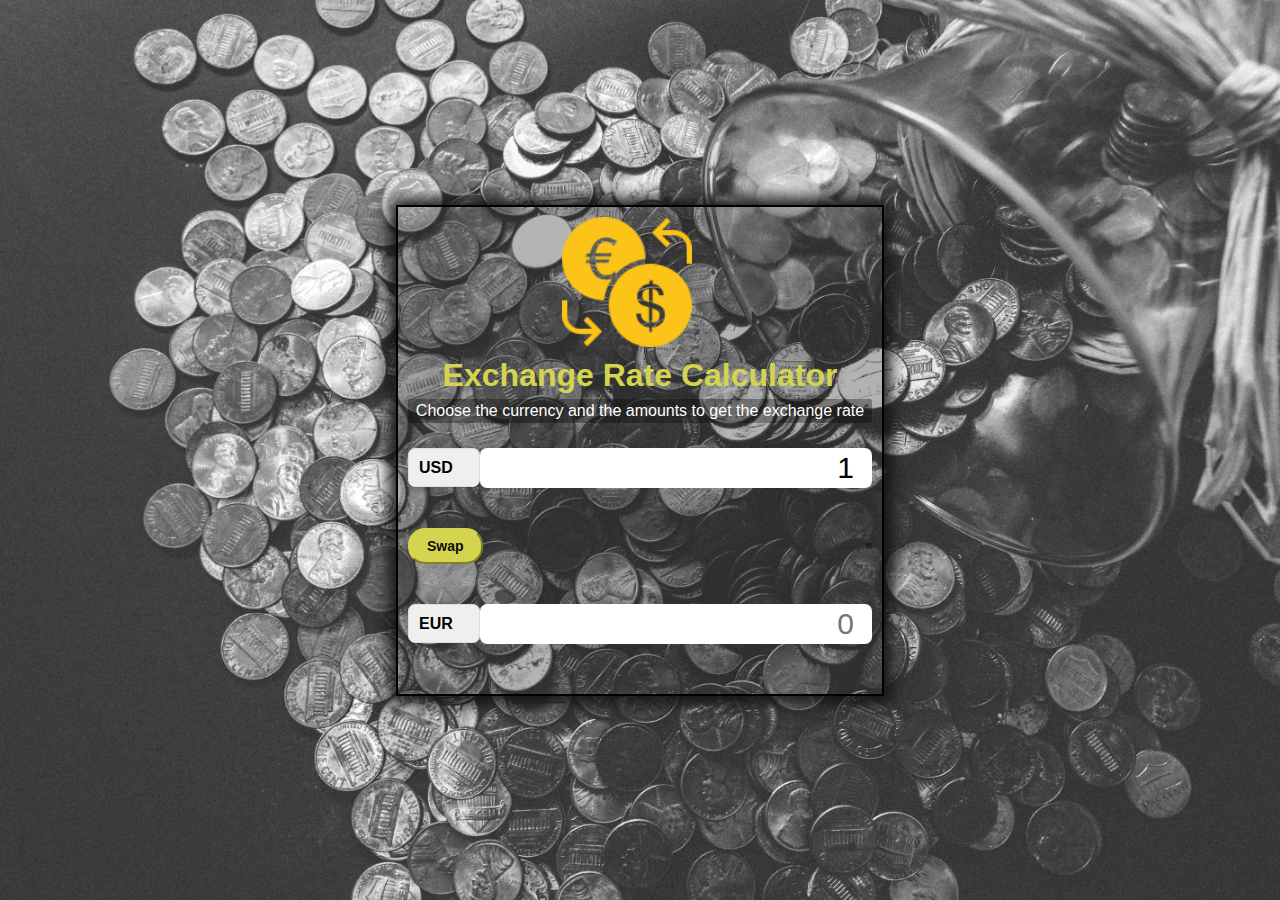
<file: CurrencyConverter.-main/index.html>
<!DOCTYPE html>
<html lang="en">
<head>
  <meta charset="UTF-8">
  <meta http-equiv="X-UA-Compatible" content="IE=edge">
  <meta name="viewport" content="width=device-width, initial-scale=1.0">
  <title>CurrencyConverter-Sultan-Ul-Arfeen</title>
  <link rel="stylesheet" href="style.css">
  <link rel="icon" href="icons8-currency-exchange-100.png">
</head>
<body>
  <div class="container">
  <img src="icons8-currency-exchange-100.png" alt="money" class="money-img">
  <h1>Exchange Rate Calculator</h1>
  <p>Choose the currency and the amounts to get the exchange rate</p>
    <div class="currency">
      <select id="currency-one">
        <option value="AED">AED</option>
        <option value="AOA">AOA</option>
        <option value="ARS">ARS</option>
        <option value="AWG">AWG</option>
        <option value="AZN">AZN</option>
        <option value="AUD">AUD</option>
        <option value="BGN">BGN</option>
        <option value="BHD">BHD</option>
        <option value="BTN">BTN</option>
        <option value="BRL">BRL</option>
        <option value="BSD">BSD</option>
        <option value="BWP">BWP</option>
        <option value="BIF">BIF</option>
        <option value="CAD">CAD</option>
        <option value="CHF">CHF</option>
        <option value="CLP">CLP</option>
        <option value="COP">COP</option>
        <option value="CRC">CRC</option>
        <option value="CVE">CVE</option>
        <option value="CZK">CZK</option>
        <option value="DKK">DKK</option>
        <option value="DZD">DZD</option>
        <option value="DOP">DOP</option>
        <option value="EGP">EGP</option>
        <option value="EUR">EUR</option>
        <option value="ETB">ETB</option>
        <option value="FJD">FJD</option>
        <option value="GBP">GBP</option>
        <option value="GTQ">GTQ</option>
        <option value="GMD">GMD</option>
        <option value="GEL">GEL</option>
        <option value="GHS">GHS</option>
        <option value="GTQ">GTQ</option>
        <option value="HKD">HKD</option>
        <option value="HRK">HRK</option>
        <option value="HUF">HUF</option>
        <option value="HNL">HNL</option>
        <option value="IDR">IDR</option>
        <option value="ILS">ILS</option>
        <option value="INR">INR</option>
        <option value="ISK">ISK</option>
        <option value="JPY">JPY</option>
        <option value="KRW">KRW</option>
        <option value="KZT">KZT</option>
        <option value="KGS">KGS</option>
        <option value="MXN">MXN</option>
        <option value="MYR">MYR</option>
        <option value="MGA">MGA</option>
        <option value="MWK">MWK</option>
        <option value="MYR">MYR</option>
        <option value="MNT">MNT</option>
        <option value="MAD">MAD</option>
        <option value="MZN">MZN</option>
        <option value="MMK">MMK</option>
        <option value="NOK">NOK</option>
        <option value="NZD">NZD</option>
        <option value="NPR">NPR</option>
        <option value="NIO">NIO</option>
        <option value="NGN">NGN</option>
        <option value="OMR">OMR</option>
        <option value="PAB">PAB</option>
        <option value="PEN">PEN</option>
        <option value="PHP">PHP</option>
        <option value="PKR">PKR</option>
        <option value="PLN">PLN</option>
        <option value="PYG">PYG</option>
        <option value="RON">RON</option>
        <option value="QAR">QAR</option>
        <option value="SAR">SAR</option>
        <option value="SOS">SOS</option>
        <option value="SEK">SEK</option>
        <option value="SGD">SGD</option>
        <option value="THB">THB</option>
        <option value="TRY">TRY</option>
        <option value="TJS">TJS</option>
        <option value="TMT">TMT</option>
        <option value="TWD">TWD</option>
        <option value="UAH">UAH</option>
        <option value="USD" selected>USD</option>
        <option value="UYU">UYU</option>
        <option value="UGX">UGX</option>
        <option value="UZS">UZS</option>
        <option value="VND">VND</option>
        <option value="VUV">VUV</option>
        <option value="YER">YER</option>
        <option value="ZAR">ZAR</option>
        <option value="ZMW">ZMW</option>
      </select>
      <input type="number" id="amount-one" placeholder="0" value="1" ">
    </div>
    <div class="swap-rate-container">
      <button class="btn" id="swap">Swap</button>
      <div class="rate" id="rate"></div>
    </div>
    <div class="currency">
      <select id="currency-two">
        <option value="AED">AED</option>
        <option value="AOA">AOA</option>
        <option value="ARS">ARS</option>
        <option value="AWG">AWG</option>
        <option value="AZN">AZN</option>
        <option value="AUD">AUD</option>
        <option value="BGN">BGN</option>
        <option value="BHD">BHD</option>
        <option value="BTN">BTN</option>
        <option value="BRL">BRL</option>
        <option value="BSD">BSD</option>
        <option value="BWP">BWP</option>
        <option value="BIF">BIF</option>
        <option value="CAD">CAD</option>
        <option value="CHF">CHF</option>
        <option value="CLP">CLP</option>
        <option value="COP">COP</option>
        <option value="CRC">CRC</option>
        <option value="CVE">CVE</option>
        <option value="CZK">CZK</option>
        <option value="DKK">DKK</option>
        <option value="DZD">DZD</option>
        <option value="DOP">DOP</option>
        <option value="EGP">EGP</option>
        <option value="EUR" selected>EUR</option>
        <option value="ETB">ETB</option>
        <option value="FJD">FJD</option>
        <option value="GBP">GBP</option>
        <option value="GTQ">GTQ</option>
        <option value="GMD">GMD</option>
        <option value="GEL">GEL</option>
        <option value="GHS">GHS</option>
        <option value="GTQ">GTQ</option>
        <option value="HKD">HKD</option>
        <option value="HRK">HRK</option>
        <option value="HUF">HUF</option>
        <option value="HNL">HNL</option>
        <option value="IDR">IDR</option>
        <option value="ILS">ILS</option>
        <option value="INR">INR</option>
        <option value="ISK">ISK</option>
        <option value="JPY">JPY</option>
        <option value="KRW">KRW</option>
        <option value="KZT">KZT</option>
        <option value="KGS">KGS</option>
        <option value="MXN">MXN</option>
        <option value="MYR">MYR</option>
        <option value="MGA">MGA</option>
        <option value="MWK">MWK</option>
        <option value="MYR">MYR</option>
        <option value="MNT">MNT</option>
        <option value="MAD">MAD</option>
        <option value="MZN">MZN</option>
        <option value="MMK">MMK</option>
        <option value="NOK">NOK</option>
        <option value="NZD">NZD</option>
        <option value="NPR">NPR</option>
        <option value="NIO">NIO</option>
        <option value="NGN">NGN</option>
        <option value="OMR">OMR</option>
        <option value="PAB">PAB</option>
        <option value="PEN">PEN</option>
        <option value="PHP">PHP</option>
        <option value="PKR">PKR</option>
        <option value="PLN">PLN</option>
        <option value="PYG">PYG</option>
        <option value="RON">RON</option>
        <option value="QAR">QAR</option>
        <option value="SAR">SAR</option>
        <option value="SOS">SOS</option>
        <option value="SEK">SEK</option>
        <option value="SGD">SGD</option>
        <option value="THB">THB</option>
        <option value="TRY">TRY</option>
        <option value="TJS">TJS</option>
        <option value="TMT">TMT</option>
        <option value="TWD">TWD</option>
        <option value="UAH">UAH</option>
        <option value="USD">USD</option>
        <option value="UYU">UYU</option>
        <option value="UGX">UGX</option>
        <option value="UZS">UZS</option>
        <option value="VND">VND</option>
        <option value="VUV">VUV</option>
        <option value="ZAR">ZAR</option>
        <option value="ZMW">ZMW</option>
      </select>
      <input type="number" id="amount-two" placeholder="0">
    </div>
  </div>
<script src="script.js"></script>
</body>
</html>
</file>
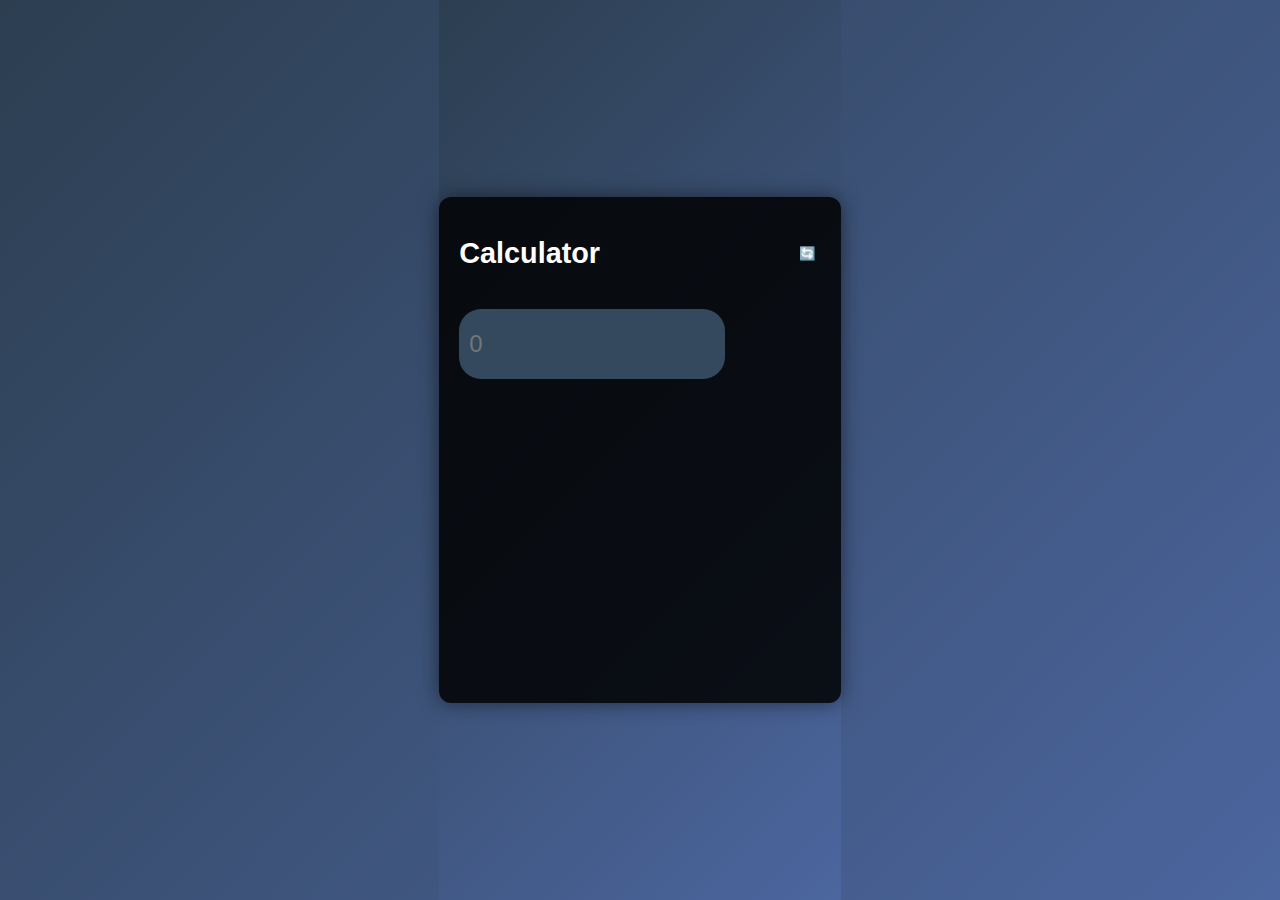
<file: cogno rise/index (1).html>
<!DOCTYPE html>
<html lang="en">

<head>
    <meta charset="UTF-8">
    <meta name="viewport" content="width=device-width, initial-scale=1.0">
    <title>Calculator</title>
    <link rel="stylesheet" href="style (1).css">
</head>

<body>
    <div class="wrapper">
        <div class="container">
            <div class="header-container">
                <h1 id="toast">Calculator</h1>
                <button class="theme-button" onclick="changeTheme()">🔄</button>
            </div>
            <div class="first-row">
                <input type="text" id="result" placeholder="0" readonly>
                <input type="button" id="clear-button" value="C" onclick="clearScreen()">
            </div>
            <div class="second-row">
                <input type="button" value="7" onclick="liveScreen('7')">
                <input type="button" value="8" onclick="liveScreen('8')">
                <input type="button" value="9" onclick="liveScreen('9')">
                <input type="button" value="/" onclick="liveScreen('/')">
            </div>
            <div class="third-row">
                <input type="button" value="4" onclick="liveScreen('4')">
                <input type="button" value="5" onclick="liveScreen('5')">
                <input type="button" value="6" onclick="liveScreen('6')">
                <input type="button" value="*" onclick="liveScreen('*')">
            </div>
            <div class="fourth-row">
                <input type="button" value="1" onclick="liveScreen('1')">
                <input type="button" value="2" onclick="liveScreen('2')">
                <input type="button" value="3" onclick="liveScreen('3')">
                <input type="button" value="-" onclick="liveScreen('-')">
            </div>
            <div class="fifth-row">
                <input type="button" value="0" onclick="liveScreen('0')">
                <input type="button" value="." onclick="liveScreen('.')">
                <input type="button" value="=" onclick="calculate()">
                <input type="button" value="+" onclick="liveScreen('+')">
            </div>
        </div>
    </div>
    <script src="script.js"></script>
</body>

</html>
</file>
<file: CurrencyConverter.-main/style.css>
:root {
    --primary-color: #5fbaa7;
  }
  
  * {
    box-sizing: border-box;
    user-select: none;
    margin: 0;
    padding: 0;
  }
  
  body {
    background-image: url(pexels-pixabay-259209.jpg);
    background-size: cover;
    background-repeat: no-repeat;
    background-position: bottom;
    background-color: #f4f4f4;
    font-family: Arial, Helvetica, sans-serif;
    display: flex;
    flex-direction: column;
    align-items: center;
    justify-content: center;
    height: 100vh;
    margin: 0;
    padding: 20px;
  }
  .container{
    border: 2px solid black;
    background-color: rgba(36, 31, 31, 0.315);
    padding: 10px;
    box-shadow: 0px 0px 17px 7px rgb(17, 15, 15);;
  
  }
   p{
    color: #fff;
    padding: 2px;
    border-radius: 5px;
   }
   h1{
    position: relative;
    top: 10px;
    display: flex;
    justify-content: center;
    color: rgb(212, 212, 79);
    
   }
#amount-one{
  background-color: white;
  padding: 3px;
  border-radius: 7px;
}
#amount-two{
  background-color: white;
  padding: 3px;
  border-radius: 7px;
}
  p {
    text-align: center;
    position: relative;
    top: 15px;
    background-color: #00000052;
    border-radius: 3px;
    padding: 3px;
}
  
  
  .btn {
    color: #0f0b0b;
    background-color: rgb(212, 212, 79);
    cursor: pointer;
    border-radius: 17px;
    font-size: 14px;
    padding: 8px 17px;
    font-weight: bold;
    border-color: rgb(212, 212, 79);
  }
  
  .money-img {
    width: 130px;
    display: flex;
    justify-content: center;
    position: relative;
    
    left: 154px;

  }
  #currency-one{
    border-radius: 7px;
    font-weight: bolder;
  }
#currency-two{
  border-radius: 7px;
  font-weight: bolder;
}
  .currency {
    padding: 40px 0;
    display: flex;
    align-items: center;
    justify-content: space-between;
  }
  
  .currency select {
    padding: 10px 20px 10px 10px;
    -moz-appearance: none;
    -webkit-appearance: none;
    appearance: none;
    border: 1px solid #dedede;
    font-size: 16px;
  }
  
  .currency input {
    border: 0;
    background: transparent;
    font-size: 30px;
    text-align: right;
  }
  
  .swap-rate-container {
    display: flex;
    align-items: center;
    justify-content: space-between;
  }
  
  .rate {
    color: #f4f4f4;
    font-size: 20px;
    padding: 0 10px;
    background-color: #00000052;
    padding: 3px;
  }
  
  select:focus, input:focus, button:focus {
    outline: 0;
  }
  
  @media (max-width: 600px) {
    .currency input {
      width: 200px;
    }
  }
</file>
<file: cogno rise/style (1).css>
/* General styling */
body, html {
    margin: 0;
    padding: 0;
    height: 100%;
    font-family: 'Inter', sans-serif;
    display: flex;
    align-items: center;
    justify-content: center;
    background: linear-gradient(135deg, #2c3e50, #4c669f);
    color: #fff;
}

/* Wrapper */
.wrapper {
    display: flex;
    align-items: center;
    justify-content: center;
    height: 100%;
}

/* Container styling */
.container {
    background-color: rgba(0, 0, 0, 0.85);
    padding: 20px;
    border-radius: 12px;
    box-shadow: 0 0 20px rgba(0, 0, 0, 0.5);
    animation: fadeIn 1s ease-in-out;
}

/* Header styling */
.header-container {
    display: flex;
    justify-content: space-between;
    align-items: center;
    margin-bottom: 20px;
}

#toast {
    font-size: 1.8rem;
    animation: slideIn 1s ease-in-out;
}

/* Theme button */
.theme-button {
    background: none;
    border: none;
    cursor: pointer;
    padding: 5px;
    transition: transform 0.3s ease;
}

.theme-button:hover {
    transform: rotate(20deg);
}

/* First row */
.first-row {
    display: flex;
    justify-content: space-between;
    align-items: center;
    margin-bottom: 20px;
}

#result {
    width: 68%;
    height: 50px;
    font-size: 1.5rem;
    padding: 10px;
    border: none;
    border-radius: 22px;
    text-align: left;
    background-color: #34495e;
    color: #fff;
    animation: fadeIn 1.5s ease-in-out;
}

#clear-button {
    background-color: #e74c3c;
    color: #fff;
    height: 70px;
    border: none;
    border-radius: 22px;
    padding: 10px;
    font-size: 1rem;
    cursor: pointer;
    transition: background-color 0.3s ease;
}

#clear-button:hover {
    background-color: #c0392b;
}

/* Rows styling */
.second-row, .third-row, .fourth-row, .fifth-row {
    display: flex;
    justify-content: space-between;
    margin-bottom: 10px;
}

/* Buttons styling */
input[type="button"] {
    width: 22%;
    height: 61px;
    font-size: 1.2rem;
    border-radius: 22px;
    border: none;
    cursor: pointer;
    transition: background-color 0.3s ease, transform 0.2s ease, box-shadow 0.3s ease;
    background-color: #34495e;
    color: #fff;
    animation: fadeInUp 1s ease forwards;
    opacity: 0;
    box-shadow: 0 0 10px rgba(52, 73, 94, 0.8); /* Subtle glow */
}

input[type="button"]:hover {
    background-color: #053836;
    box-shadow: 0 0 20px rgb(102, 253, 2); /* Brighter glow on hover */
}

input[type="button"]:active {
    transform: scale(0.95);
}

/* Animations */
@keyframes fadeIn {
    from { opacity: 0; }
    to { opacity: 1; }
}

@keyframes slideIn {
    from { transform: translateX(-100%); opacity: 0; }
    to { transform: translateX(0); opacity: 1; }
}

@keyframes fadeInUp {
    from { transform: translateY(20px); opacity: 0; }
    to { transform: translateY(0); opacity: 1; }
}

/* Responsive design for smaller screens */
@media (max-width: 600px) {
    .container {
        width: 90%;
    }

    #result {
        font-size: 1.2rem;
        height: 40px;
    }

    input[type="button"] {
        font-size: 1rem;
        height: 45px;
    }
}
</file>
